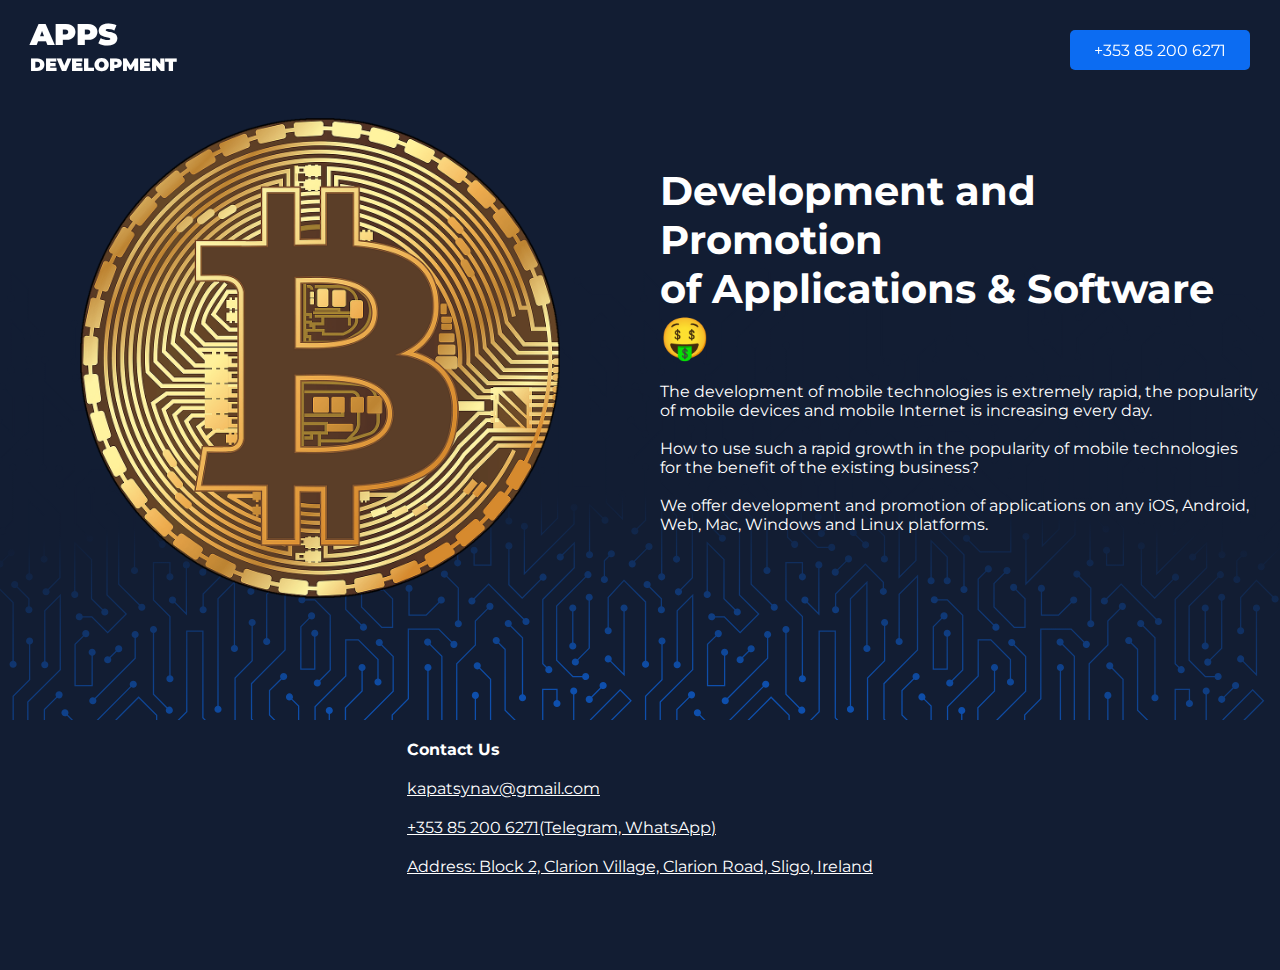
<file: index.html>
<!DOCTYPE html>
<html lang="en">

<head>
    <meta charset="UTF-8">
    <meta name="viewport" content="width=device-width, initial-scale=1.0">
    <link rel="stylesheet" href="css/style.css">
    <link rel="shortcut icon" href="img/icons.png" />
    <meta name="description" content="Development and promotion of applications and websites" />
    <title>Development and promotion of applications and websites</title>
</head>

<body>
    <header class="header">
        <div class="logo" style="line-height: 26px;">
            </span>APPS
            <br><span class="sc">DEVELOPMENT</span>
        </div>
        <div class="header-button">
            <a class="header-button__start" href="tel://+353852006271">+353 85
                200 6271</a>
        </div>
    </header>
    <main class=" main">
        <section class="section-cover">
            <div class="container">
                <div class="container-left section-awork-left">
                    <img src="img/btc.png" alt="vmining bitcoin" class="img-left">
                </div>
                <div class="container-right">
                    <h2 class="container-right-title">
                        Development and Promotion <br> of Applications & Software 🤑
                    </h2>
                    <p>
                        The development of mobile technologies is extremely rapid, the popularity of mobile
                        devices and
                        mobile Internet is increasing every day.<br><br>
                        How to use such a rapid growth in the popularity of mobile technologies for the benefit
                        of the
                        existing business?<br><br>
                        We offer development and promotion of applications on any iOS, Android, Web, Mac,
                        Windows and
                        Linux
                        platforms.</p>
                    <!-- <div onClick="window.location='https://smartcontract.vmining.org/login'" style="cursor:pointer"
                        class="btn-sec-li section-acompany-li">
                        <p>Invest now</p> -->
                </div>
            </div>
            </div>
            <img class="hg" src="img/hero-gradient.svg" alt="one" style="position: absolute;width: 100%; bottom: 0;">
        </section>
        </div>
    </main>
    <footer class="footer">
        <div class="footer-col">
            <div class="footer-col-one">
                <h4>Contact Us</h4>
                <a href="mailto://kapatsynav@gmail.com">kapatsynav@gmail.com</a>
                <a href="tel://+353852006271">+353 85 200 6271(Telegram, WhatsApp)</a>
                <a class="link-footer" href="https://goo.gl/maps/wLVXwQ1TdaYBkKqw6">Address: Block 2, Clarion Village, Clarion Road, Sligo,
                    Ireland</a>
            </div>
            <!-- <div class="footer-col-two">
                <h4>Affiliate program</h4>
                <p>Earn 10% from every referral user</p>
                <a href="https://smartcontract.vmining.org/login">Start</a>
            </div> -->
        </div>
    </footer>
    <!-- <script src="https://code.jquery.com/jquery-1.8.3.js"></script>
    <script>
        $(window).scroll(function () {
            if ($(this).scrollTop() > 1) {
                $('header').addClass("sticky");
            }
            else {
                $('header').removeClass("sticky");
            }
        });
    </script> -->
</body>

</html>
</file>
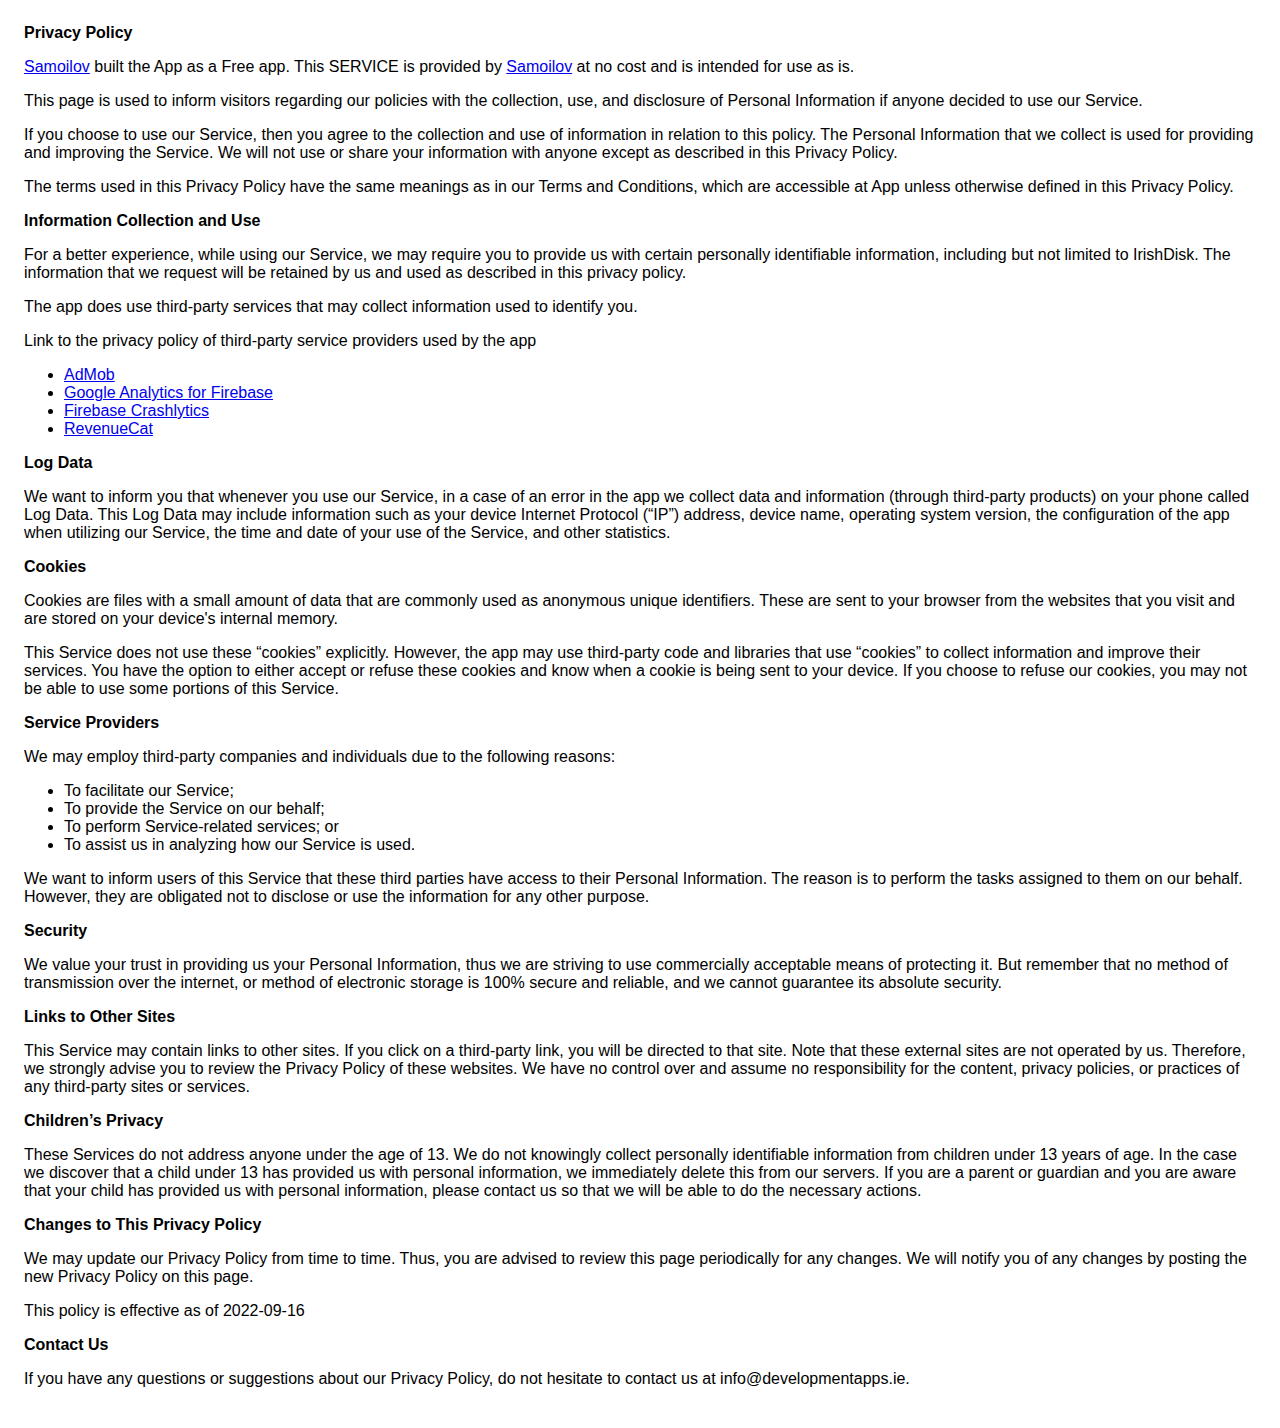
<file: android.html>
<!DOCTYPE html>
    <html>
    <head>
      <meta charset='utf-8'>
      <meta name='viewport' content='width=device-width'>
      <title>Privacy Policy</title>
      <style> body { font-family: 'Helvetica Neue', Helvetica, Arial, sans-serif; padding:1em; } </style>
    </head>
    <body>
    <strong>Privacy Policy</strong> <p>
                  <a href="https://play.google.com/store/apps/developer?id=Samoilov" target="_blank" rel="noopener noreferrer">Samoilov</a> built the App as
                  a Free app. This SERVICE is provided by
                  <a href="https://play.google.com/store/apps/developer?id=Samoilov" target="_blank" rel="noopener noreferrer">Samoilov</a> at no cost and is intended for use as
                  is.
                </p> <p>
                  This page is used to inform visitors regarding our
                  policies with the collection, use, and disclosure of Personal
                  Information if anyone decided to use our Service.
                </p> <p>
                  If you choose to use our Service, then you agree to
                  the collection and use of information in relation to this
                  policy. The Personal Information that we collect is
                  used for providing and improving the Service. We will not use or share your information with
                  anyone except as described in this Privacy Policy.
                </p> <p>
                  The terms used in this Privacy Policy have the same meanings
                  as in our Terms and Conditions, which are accessible at
                  App unless otherwise defined in this Privacy Policy.
                </p> <p><strong>Information Collection and Use</strong></p> <p>
                  For a better experience, while using our Service, we
                  may require you to provide us with certain personally
                  identifiable information, including but not limited to IrishDisk. The information that
                  we request will be retained by us and used as described in this privacy policy.
                </p> <div><p>
                    The app does use third-party services that may collect
                    information used to identify you.
                  </p> <p>
                    Link to the privacy policy of third-party service providers used
                    by the app
                  </p> <ul><li><a href="https://support.google.com/admob/answer/6128543?hl=en" target="_blank" rel="noopener noreferrer">AdMob</a></li><li><a href="https://firebase.google.com/policies/analytics" target="_blank" rel="noopener noreferrer">Google Analytics for Firebase</a></li><li><a href="https://firebase.google.com/support/privacy/" target="_blank" rel="noopener noreferrer">Firebase Crashlytics</a></li><!----><!----><!----><!----><!----><!----><!----><!----><!----><!----><!----><!----><!----><!----><!----><!----><!----><!----><!----><!----><!----><!----><!----><li><a href="https://www.revenuecat.com/privacy" target="_blank" rel="noopener noreferrer">RevenueCat</a></li></ul></div> <p><strong>Log Data</strong></p> <p>
                  We want to inform you that whenever you
                  use our Service, in a case of an error in the app
                  we collect data and information (through third-party
                  products) on your phone called Log Data. This Log Data may
                  include information such as your device Internet Protocol
                  (“IP”) address, device name, operating system version, the
                  configuration of the app when utilizing our Service,
                  the time and date of your use of the Service, and other
                  statistics.
                </p> <p><strong>Cookies</strong></p> <p>
                  Cookies are files with a small amount of data that are
                  commonly used as anonymous unique identifiers. These are sent
                  to your browser from the websites that you visit and are
                  stored on your device's internal memory.
                </p> <p>
                  This Service does not use these “cookies” explicitly. However,
                  the app may use third-party code and libraries that use
                  “cookies” to collect information and improve their services.
                  You have the option to either accept or refuse these cookies
                  and know when a cookie is being sent to your device. If you
                  choose to refuse our cookies, you may not be able to use some
                  portions of this Service.
                </p> <p><strong>Service Providers</strong></p> <p>
                  We may employ third-party companies and
                  individuals due to the following reasons:
                </p> <ul><li>To facilitate our Service;</li> <li>To provide the Service on our behalf;</li> <li>To perform Service-related services; or</li> <li>To assist us in analyzing how our Service is used.</li></ul> <p>
                  We want to inform users of this Service
                  that these third parties have access to their Personal
                  Information. The reason is to perform the tasks assigned to
                  them on our behalf. However, they are obligated not to
                  disclose or use the information for any other purpose.
                </p> <p><strong>Security</strong></p> <p>
                  We value your trust in providing us your
                  Personal Information, thus we are striving to use commercially
                  acceptable means of protecting it. But remember that no method
                  of transmission over the internet, or method of electronic
                  storage is 100% secure and reliable, and we cannot
                  guarantee its absolute security.
                </p> <p><strong>Links to Other Sites</strong></p> <p>
                  This Service may contain links to other sites. If you click on
                  a third-party link, you will be directed to that site. Note
                  that these external sites are not operated by us.
                  Therefore, we strongly advise you to review the
                  Privacy Policy of these websites. We have
                  no control over and assume no responsibility for the content,
                  privacy policies, or practices of any third-party sites or
                  services.
                </p> <p><strong>Children’s Privacy</strong></p> <div><p>
                    These Services do not address anyone under the age of 13.
                    We do not knowingly collect personally
                    identifiable information from children under 13 years of age. In the case
                    we discover that a child under 13 has provided
                    us with personal information, we immediately
                    delete this from our servers. If you are a parent or guardian
                    and you are aware that your child has provided us with
                    personal information, please contact us so that
                    we will be able to do the necessary actions.
                  </p></div> <!----> <p><strong>Changes to This Privacy Policy</strong></p> <p>
                  We may update our Privacy Policy from
                  time to time. Thus, you are advised to review this page
                  periodically for any changes. We will
                  notify you of any changes by posting the new Privacy Policy on
                  this page.
                </p> <p>This policy is effective as of 2022-09-16</p> <p><strong>Contact Us</strong></p> <p>
                  If you have any questions or suggestions about our
                  Privacy Policy, do not hesitate to contact us at info@developmentapps.ie.
    </body>
    </html>
</file>
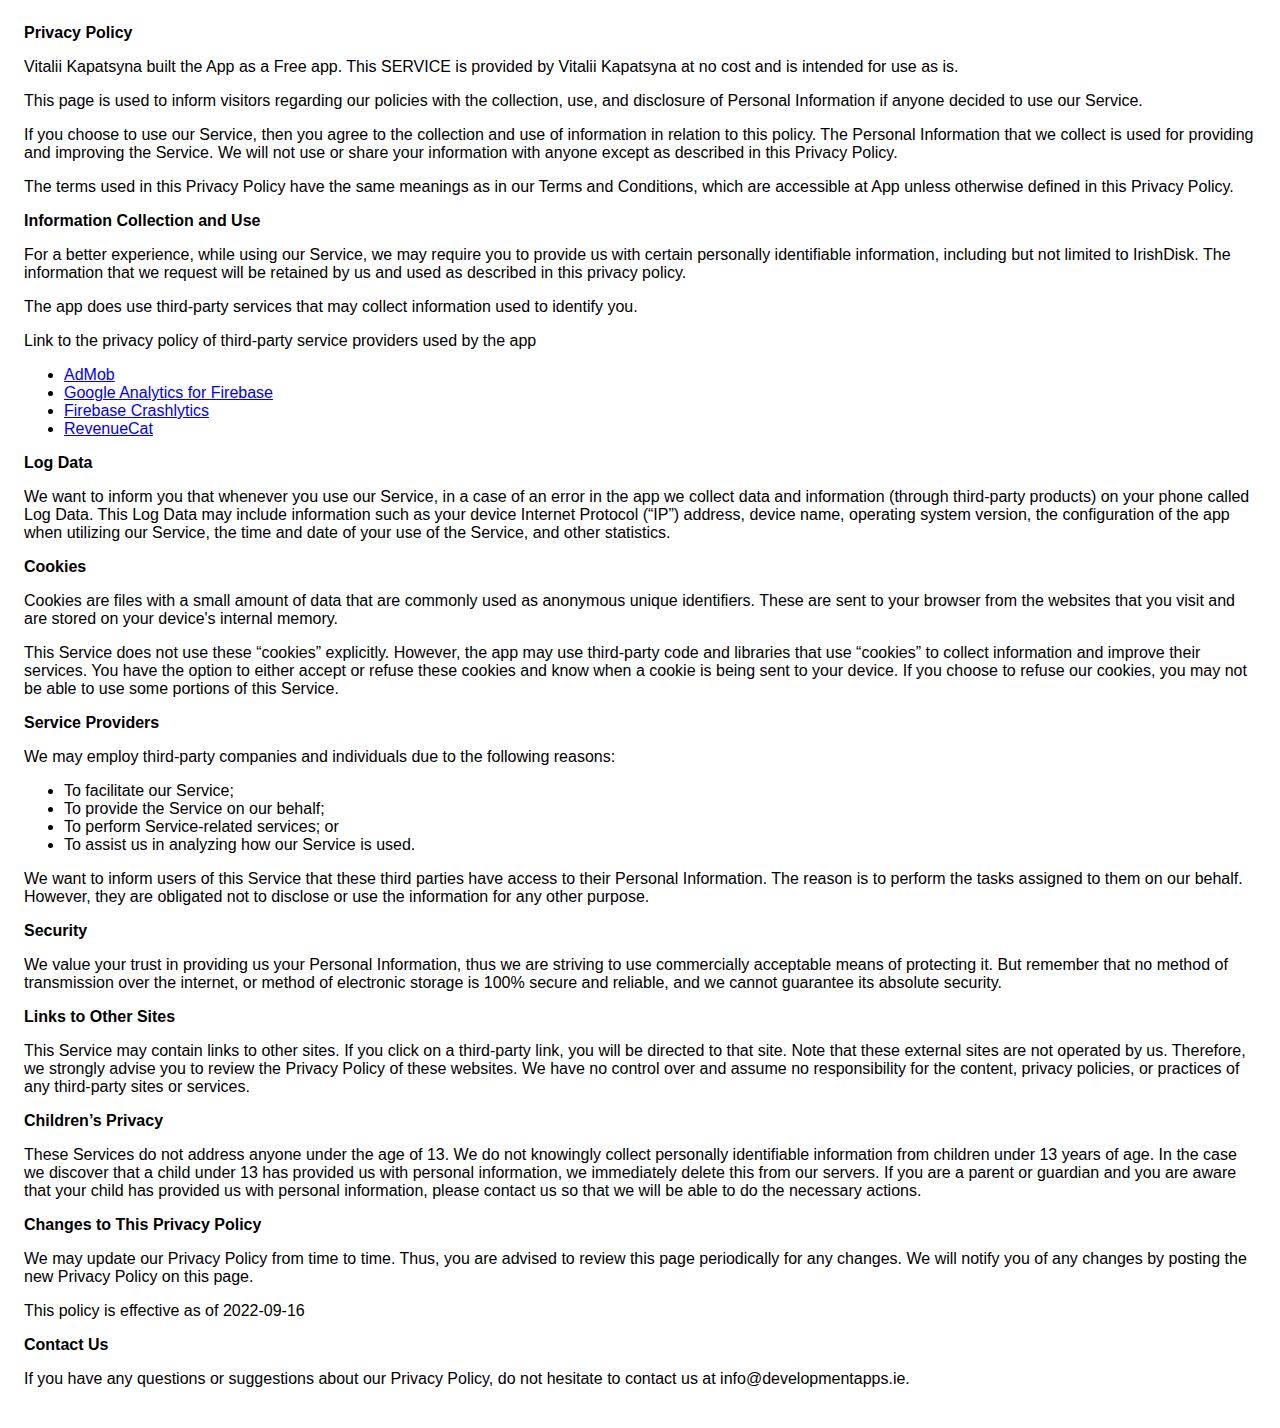
<file: privacy-policy.html>
<!DOCTYPE html>
    <html>
    <head>
      <meta charset='utf-8'>
      <meta name='viewport' content='width=device-width'>
      <title>Privacy Policy</title>
      <style> body { font-family: 'Helvetica Neue', Helvetica, Arial, sans-serif; padding:1em; } </style>
    </head>
    <body>
    <strong>Privacy Policy</strong> <p>
                  Vitalii Kapatsyna built the App as
                  a Free app. This SERVICE is provided by
                  Vitalii Kapatsyna at no cost and is intended for use as
                  is.
                </p> <p>
                  This page is used to inform visitors regarding our
                  policies with the collection, use, and disclosure of Personal
                  Information if anyone decided to use our Service.
                </p> <p>
                  If you choose to use our Service, then you agree to
                  the collection and use of information in relation to this
                  policy. The Personal Information that we collect is
                  used for providing and improving the Service. We will not use or share your information with
                  anyone except as described in this Privacy Policy.
                </p> <p>
                  The terms used in this Privacy Policy have the same meanings
                  as in our Terms and Conditions, which are accessible at
                  App unless otherwise defined in this Privacy Policy.
                </p> <p><strong>Information Collection and Use</strong></p> <p>
                  For a better experience, while using our Service, we
                  may require you to provide us with certain personally
                  identifiable information, including but not limited to IrishDisk. The information that
                  we request will be retained by us and used as described in this privacy policy.
                </p> <div><p>
                    The app does use third-party services that may collect
                    information used to identify you.
                  </p> <p>
                    Link to the privacy policy of third-party service providers used
                    by the app
                  </p> <ul><li><a href="https://support.google.com/admob/answer/6128543?hl=en" target="_blank" rel="noopener noreferrer">AdMob</a></li><li><a href="https://firebase.google.com/policies/analytics" target="_blank" rel="noopener noreferrer">Google Analytics for Firebase</a></li><li><a href="https://firebase.google.com/support/privacy/" target="_blank" rel="noopener noreferrer">Firebase Crashlytics</a></li><!----><!----><!----><!----><!----><!----><!----><!----><!----><!----><!----><!----><!----><!----><!----><!----><!----><!----><!----><!----><!----><!----><!----><li><a href="https://www.revenuecat.com/privacy" target="_blank" rel="noopener noreferrer">RevenueCat</a></li></ul></div> <p><strong>Log Data</strong></p> <p>
                  We want to inform you that whenever you
                  use our Service, in a case of an error in the app
                  we collect data and information (through third-party
                  products) on your phone called Log Data. This Log Data may
                  include information such as your device Internet Protocol
                  (“IP”) address, device name, operating system version, the
                  configuration of the app when utilizing our Service,
                  the time and date of your use of the Service, and other
                  statistics.
                </p> <p><strong>Cookies</strong></p> <p>
                  Cookies are files with a small amount of data that are
                  commonly used as anonymous unique identifiers. These are sent
                  to your browser from the websites that you visit and are
                  stored on your device's internal memory.
                </p> <p>
                  This Service does not use these “cookies” explicitly. However,
                  the app may use third-party code and libraries that use
                  “cookies” to collect information and improve their services.
                  You have the option to either accept or refuse these cookies
                  and know when a cookie is being sent to your device. If you
                  choose to refuse our cookies, you may not be able to use some
                  portions of this Service.
                </p> <p><strong>Service Providers</strong></p> <p>
                  We may employ third-party companies and
                  individuals due to the following reasons:
                </p> <ul><li>To facilitate our Service;</li> <li>To provide the Service on our behalf;</li> <li>To perform Service-related services; or</li> <li>To assist us in analyzing how our Service is used.</li></ul> <p>
                  We want to inform users of this Service
                  that these third parties have access to their Personal
                  Information. The reason is to perform the tasks assigned to
                  them on our behalf. However, they are obligated not to
                  disclose or use the information for any other purpose.
                </p> <p><strong>Security</strong></p> <p>
                  We value your trust in providing us your
                  Personal Information, thus we are striving to use commercially
                  acceptable means of protecting it. But remember that no method
                  of transmission over the internet, or method of electronic
                  storage is 100% secure and reliable, and we cannot
                  guarantee its absolute security.
                </p> <p><strong>Links to Other Sites</strong></p> <p>
                  This Service may contain links to other sites. If you click on
                  a third-party link, you will be directed to that site. Note
                  that these external sites are not operated by us.
                  Therefore, we strongly advise you to review the
                  Privacy Policy of these websites. We have
                  no control over and assume no responsibility for the content,
                  privacy policies, or practices of any third-party sites or
                  services.
                </p> <p><strong>Children’s Privacy</strong></p> <div><p>
                    These Services do not address anyone under the age of 13.
                    We do not knowingly collect personally
                    identifiable information from children under 13 years of age. In the case
                    we discover that a child under 13 has provided
                    us with personal information, we immediately
                    delete this from our servers. If you are a parent or guardian
                    and you are aware that your child has provided us with
                    personal information, please contact us so that
                    we will be able to do the necessary actions.
                  </p></div> <!----> <p><strong>Changes to This Privacy Policy</strong></p> <p>
                  We may update our Privacy Policy from
                  time to time. Thus, you are advised to review this page
                  periodically for any changes. We will
                  notify you of any changes by posting the new Privacy Policy on
                  this page.
                </p> <p>This policy is effective as of 2022-09-16</p> <p><strong>Contact Us</strong></p> <p>
                  If you have any questions or suggestions about our
                  Privacy Policy, do not hesitate to contact us at info@developmentapps.ie.
    </body>
    </html>
</file>
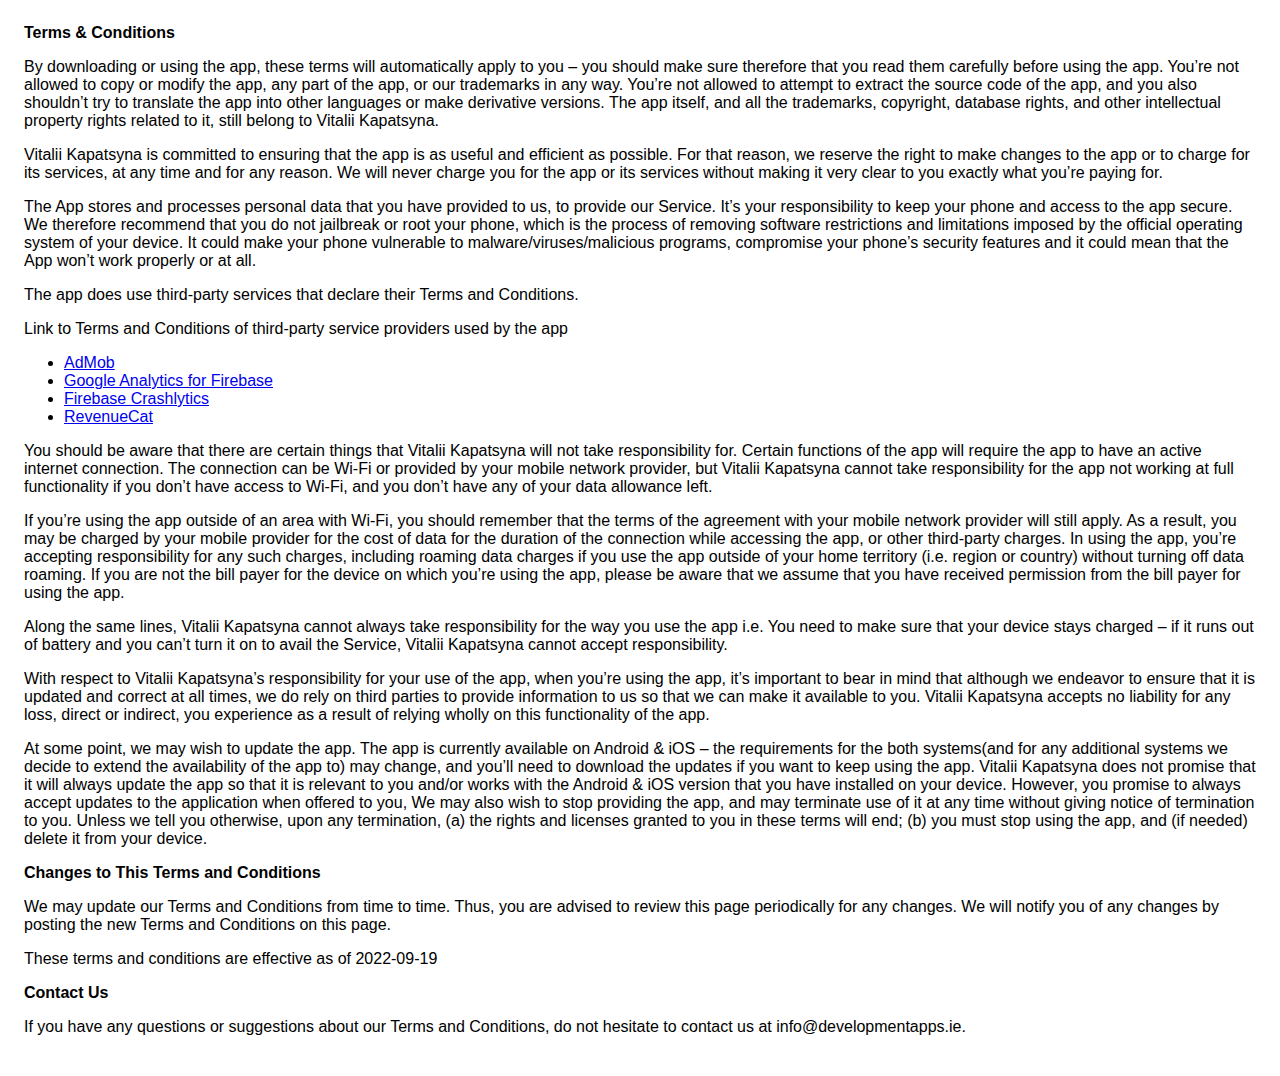
<file: terms-conditions.html>
<!DOCTYPE html>
    <html>
    <head>
      <meta charset='utf-8'>
      <meta name='viewport' content='width=device-width'>
      <title>Terms &amp; Conditions</title>
      <style> body { font-family: 'Helvetica Neue', Helvetica, Arial, sans-serif; padding:1em; } </style>
    </head>
    <body>
    <strong>Terms &amp; Conditions</strong> <p>
                  By downloading or using the app, these terms will
                  automatically apply to you – you should make sure therefore
                  that you read them carefully before using the app. You’re not
                  allowed to copy or modify the app, any part of the app, or
                  our trademarks in any way. You’re not allowed to attempt to
                  extract the source code of the app, and you also shouldn’t try
                  to translate the app into other languages or make derivative
                  versions. The app itself, and all the trademarks, copyright,
                  database rights, and other intellectual property rights related
                  to it, still belong to Vitalii Kapatsyna.
                </p> <p>
                  Vitalii Kapatsyna is committed to ensuring that the app is
                  as useful and efficient as possible. For that reason, we
                  reserve the right to make changes to the app or to charge for
                  its services, at any time and for any reason. We will never
                  charge you for the app or its services without making it very
                  clear to you exactly what you’re paying for.
                </p> <p>
                  The App stores and processes personal data that
                  you have provided to us, to provide our
                  Service. It’s your responsibility to keep your phone and
                  access to the app secure. We therefore recommend that you do
                  not jailbreak or root your phone, which is the process of
                  removing software restrictions and limitations imposed by the
                  official operating system of your device. It could make your
                  phone vulnerable to malware/viruses/malicious programs,
                  compromise your phone’s security features and it could mean
                  that the App won’t work properly or at all.
                </p> <div><p>
                    The app does use third-party services that declare their
                    Terms and Conditions.
                  </p> <p>
                    Link to Terms and Conditions of third-party service
                    providers used by the app
                  </p> <ul><li><a href="https://developers.google.com/admob/terms" target="_blank" rel="noopener noreferrer">AdMob</a></li><li><a href="https://firebase.google.com/terms/analytics" target="_blank" rel="noopener noreferrer">Google Analytics for Firebase</a></li><li><a href="https://firebase.google.com/terms/crashlytics" target="_blank" rel="noopener noreferrer">Firebase Crashlytics</a></li><!----><!----><!----><!----><!----><!----><!----><!----><!----><!----><!----><!----><!----><!----><!----><!----><!----><!----><!----><!----><!----><!----><!----><li><a href="https://www.revenuecat.com/terms" target="_blank" rel="noopener noreferrer">RevenueCat</a></li></ul></div> <p>
                  You should be aware that there are certain things that
                  Vitalii Kapatsyna will not take responsibility for. Certain
                  functions of the app will require the app to have an active
                  internet connection. The connection can be Wi-Fi or provided
                  by your mobile network provider, but Vitalii Kapatsyna
                  cannot take responsibility for the app not working at full
                  functionality if you don’t have access to Wi-Fi, and you don’t
                  have any of your data allowance left.
                </p> <p></p> <p>
                  If you’re using the app outside of an area with Wi-Fi, you
                  should remember that the terms of the agreement with your
                  mobile network provider will still apply. As a result, you may
                  be charged by your mobile provider for the cost of data for
                  the duration of the connection while accessing the app, or
                  other third-party charges. In using the app, you’re accepting
                  responsibility for any such charges, including roaming data
                  charges if you use the app outside of your home territory
                  (i.e. region or country) without turning off data roaming. If
                  you are not the bill payer for the device on which you’re
                  using the app, please be aware that we assume that you have
                  received permission from the bill payer for using the app.
                </p> <p>
                  Along the same lines, Vitalii Kapatsyna cannot always take
                  responsibility for the way you use the app i.e. You need to
                  make sure that your device stays charged – if it runs out of
                  battery and you can’t turn it on to avail the Service,
                  Vitalii Kapatsyna cannot accept responsibility.
                </p> <p>
                  With respect to Vitalii Kapatsyna’s responsibility for your
                  use of the app, when you’re using the app, it’s important to
                  bear in mind that although we endeavor to ensure that it is
                  updated and correct at all times, we do rely on third parties
                  to provide information to us so that we can make it available
                  to you. Vitalii Kapatsyna accepts no liability for any
                  loss, direct or indirect, you experience as a result of
                  relying wholly on this functionality of the app.
                </p> <p>
                  At some point, we may wish to update the app. The app is
                  currently available on Android &amp; iOS – the requirements for the 
                  both systems(and for any additional systems we
                  decide to extend the availability of the app to) may change,
                  and you’ll need to download the updates if you want to keep
                  using the app. Vitalii Kapatsyna does not promise that it
                  will always update the app so that it is relevant to you
                  and/or works with the Android &amp; iOS version that you have
                  installed on your device. However, you promise to always
                  accept updates to the application when offered to you, We may
                  also wish to stop providing the app, and may terminate use of
                  it at any time without giving notice of termination to you.
                  Unless we tell you otherwise, upon any termination, (a) the
                  rights and licenses granted to you in these terms will end;
                  (b) you must stop using the app, and (if needed) delete it
                  from your device.
                </p> <p><strong>Changes to This Terms and Conditions</strong></p> <p>
                  We may update our Terms and Conditions
                  from time to time. Thus, you are advised to review this page
                  periodically for any changes. We will
                  notify you of any changes by posting the new Terms and
                  Conditions on this page.
                </p> <p>
                  These terms and conditions are effective as of 2022-09-19
                </p> <p><strong>Contact Us</strong></p> <p>
                  If you have any questions or suggestions about our
                  Terms and Conditions, do not hesitate to contact us
                  at info@developmentapps.ie.
    </body>
    </html>
</file>
<file: css/style.css>
@import url('https://fonts.googleapis.com/css2?family=Montserrat:wght@100;300;400;500;600;700;800;900&display=swap');


* {
    margin: 0;
    padding: 0;
    list-style-type: none;
    box-sizing: border-box;
    font-family: 'Montserrat', sans-serif;
}

h1 {
    font-size: 30px;
    width: 65%;
    margin: 0 auto;
}

h1,
h2,
h3,
h4,
h5,
h6,
p {
    padding-bottom: 20px;
}

.flex-flex {
    display: flex;
    flex-direction: column-reverse;
}

ul {
    display: flex;
}

a {
    text-decoration: none;
    color: #000;
}

.vv {
    color: #0c6cf2;
    font-size: 50px;
}

.sc {
    font-size: 18px;
}

.img-left {
    width: 80%;
}


.container {
    display: flex;
    justify-content: center;
    align-items: center;
    max-width: 1400px;
    margin: 60px auto;
    z-index: 1;
}

.container-left {
    width: 50%;
    margin: 20px;
}

.container-right {
    width: 50%;
    margin: 20px;
}

/*HEADER*/
.header {
    width: 100%;
    height: 100px;
    display: flex;
    position: fixed;
    align-items: center;
    justify-content: space-between;
    z-index: 10;
    transition: all 0.4s ease;
    padding: 0px 30px;
}

.logo {
    color: #fff;
    font-size: 30px;
    font-weight: 900;
}

.header-button {
    display: flex;
    align-items: center;
    -webkit-transition: All 0.3s ease;
    -moz-transition: All 0.3s ease;
    -o-transition: All 0.3s ease;
    -ms-transition: All 0.3s ease;
    transition: All 0.3s ease;
}

.header-button__sale {
    background-color: rgb(12, 108, 242, .6);
    margin-right: 25px;
    -webkit-transition: All 0.3s ease;
    -moz-transition: All 0.3s ease;
    -o-transition: All 0.3s ease;
    -ms-transition: All 0.3s ease;
    transition: All 0.3s ease;
}

.header-button__sale:hover {
    color: #0c6cf2;
}

.header-button__start {
    display: flex;
    justify-content: center;
    align-items: center;
    color: #ffffff;
    background-color: #0c6cf2;
    border-radius: 5px;
    width: 180px;
    height: 40px;
    -webkit-transition: All 0.3s ease;
    -moz-transition: All 0.3s ease;
    -o-transition: All 0.3s ease;
    -ms-transition: All 0.3s ease;
    transition: All 0.3s ease;
}

.header-button__start:hover {
    background-color: rgb(12, 108, 242, .6);
}

/*Menu*/
.nav__ul {
    display: flex;
    justify-content: center;
    list-style-type: none;
}

.nav__ul__li {
    margin-right: 20px;
    text-decoration: none;
    font-weight: 500;
}

.lineThrough {
    color: #000000;
    text-decoration: none;
    position: relative;
    overflow: hidden;
}

.lineThrough::before {
    content: '';
    position: absolute;
    top: 50%;
    background: #0c6cf2;
    height: 2px;
    left: 0;
    width: 100%;
    transform: translate3d(-101%, 0, 0);
    transition: transform 0.7s ease-in-out;
}

.lineThrough::after {
    content: '';
    position: absolute;
    top: 0;
    left: 0;
    width: 100%;
    height: 100%;
    background: #0c6cf2;
    transform: translate3d(-100%, 0, 0) translate3d(-1px, 0, 0);
    transition: transform 0.7s ease-in-out;
}

.lineThrough:hover::after {
    transform: translate3d(100%, 0, 0) translate3d(1px, 0, 0);
}


.lineThrough:hover::before {
    transform: translate3d(0, 0, 0);
}

/*END Menu*/
header.sticky {
    background-color: #121d33;
    transition: all 0.4s ease;
}

/*END HEADER*/

/*MAIN*/

/*section-cover*/

.section-cover {
    display: flex;
    width: 100%;
    position: relative;
    height: 80vh;
    justify-content: center;
    align-items: center;
    color: #fff;
    background: #121D33;
}

.section-cover-left {
    display: flex;
    flex-direction: column;
    justify-content: center;
    align-items: center;
    width: 100%;
    height: 100%;
    z-index: 1;
}

.section-cover-left-content {
    text-align: center;
}

.section-cover-left-title {
    font-size: 50px !important;
    font-weight: 900;
}

.section-cover-left-text {
    padding-top: 18px;
    font-size: 25px !important;
    font-weight: 400;
}

.section-cover-left-btn {
    display: flex;
    justify-content: center;
    padding-top: 30px;
    font-size: 18px !important;
    font-weight: 700;
    text-align: center;
}

.section-cover-left-btn>a {
    width: 200px;
    height: 50px;
}

.section-cover-right {
    display: flex;
    justify-content: flex-end;
    min-width: 55%;
    height: 100%;
}

.section-cover-img {
    width: 250px;
    height: 250px;
    object-fit: cover;
    position: absolute;
    display: flex;
    justify-content: flex-start;
    right: 30%;
    top: 25%;
    background-repeat: no-repeat;
    border-radius: 35px;
    background-size: cover;
}

.img-border {
    border: 2px solid #0c6cf2;
    padding-bottom: 61px;
    margin-top: -33px;
    right: 28%;
}


/*END section-cover*/

/*section-awork*/
.section-awork {
    display: flex;
    background-color: #F6F6F6;
    color: rgba(0, 0, 0, .8);
}

.section-awork p {
    font-size: 16px;
}

.section-awork h2 {
    font-size: 40px;
}

.section-awork img {
    width: 65%;
    text-align: center;
}

.section-awork-left {
    text-align: center;
}

/*END section-awork*/


/*section-acompany*/

.section-acompany {
    display: flex;
    position: relative;
    background-color: #121D33;
    color: #fff;
}

.container-right-title {
    font-size: 40px;
}

.section-acompany-li {
    display: flex;
    background-color: #F6F6F6;
    color: rgba(0, 0, 0, .8);
    padding: 10px 15px;
    border-radius: 5px;
    align-items: center;
    margin-bottom: 15px;
    max-width: 530px;
}

.section-acompany-li p {
    width: 100%;
    height: 100%;
    display: flex;
    justify-content: center;
    align-items: center;
    padding: 0;
    margin: 10px 0px;
    font-size: 18px;
    font-weight: 600;
}

.btn-sec-li {
    background-color: rgb(12 108 242);
    color: #F6F6F6;
    cursor: pointer;
    -webkit-transition: All 0.3s ease;
    -moz-transition: All 0.3s ease;
    -o-transition: All 0.3s ease;
    -ms-transition: All 0.3s ease;
    transition: All 0.3s ease;
}

.btn-sec-li:hover {
    background-color: rgb(12, 108, 242, .6);
    -webkit-transition: All 0.3s ease;
    -moz-transition: All 0.3s ease;
    -o-transition: All 0.3s ease;
    -ms-transition: All 0.3s ease;
    transition: All 0.3s ease;

}


.section-acompany-ul span {
    display: flex;
    justify-content: center;
    background: #0c6cf2;
    color: #fff;
    font-weight: 900;
    border-radius: 5px;
    margin-right: 10px;
    font-size: 21px;
    align-items: center;
    min-width: 50px;
    min-height: 50px;
}

.section-advantages {
    display: flex;
    background-color: #F6F6F6;
    color: rgba(0, 0, 0, .8);
    flex-direction: column;

}

.section-advantages-header {
    margin-top: 60px;
    display: flex;
    justify-content: center;
    align-items: center;
    flex-direction: column;
    text-align: center;
}

.section-advantages-header h3 {
    color: #0c6cf2;
    font-size: 40px;
}

.section-advantages-header h4 {
    max-width: 880px;
    color: rgba(0, 0, 0, .5);
}

.advantages-list-block {
    display: flex;
}

.advantages-list-block-content {
    height: 134px;
    z-index: 2;
    position: relative;
}

.advantage-title {
    font-size: 20px;
    font-weight: 900;
    color: #0c6cf2;
    margin-bottom: 10px;
}

.advantage-title-numbers {
    position: absolute;
    font-size: 65px;
    font-weight: 900;
    color: #d8d8d8;
    padding-bottom: 40px;
    margin-top: -40px;
    margin-left: -25px;
}

/*END section-acompany*/

/*FOOTER*/
.footer {
    background-color: #121D33;
    width: 100%;
    height: 250px;
}

.footer-col {
    display: flex;
    flex-direction: row;
    color: #fff;
    height: 100%;
    justify-content: space-evenly;
    padding-top: 20px;
}

.footer-col a {
    color: #fff;
    text-decoration: underline;
    padding-bottom: 20px;
}

.footer-col a:hover {
    color: #fff;
    text-decoration: none;
}

.footer-col-one,
.footer-col-two {
    display: flex;
    flex-direction: column;
}

@media (max-width: 1100px) {

    .img-left {
        margin-top: 50px;
        width: 40%;
    }

    .section-cover {
        height: 100%;

    }

    .container-right-title {
        font-size: 30px;
    }

    .nav,
    .section-cover-img,
    .section-cover-right {
        display: none;
    }

    /* .section-cover {
        margin-top: 20vh;
    } */

    .link-footer {
        padding: 10px;
    }

    .section-cover-left-content {
        width: 90%;
        margin-left: 0;
    }

    .section-cover-left-title {
        padding-top: 60px;
    }

    .section-cover-left {
        width: 100%;

    }

    .container {
        flex-direction: column;
    }

    .advantages-list-block {
        display: flex;
        flex-direction: column;
        align-items: center;
    }

    .container-left,
    .container-right {
        align-items: center;
        width: 80%;
        margin: 0;
        display: flex;
        flex-direction: column;
    }

    .section-advantages-header h3 {
        font-size: 23px;
    }

    .section-advantages-header h4 {
        font-size: 14px;
    }

    .advantage-title-numbers {
        padding-bottom: 0px;
        margin-top: 0px;
        margin-left: 0px;
        position: relative;
    }

    .advantages-list-block-content {
        height: auto;
        z-index: 2;
        position: relative;
    }

    .section-cover-left-title {
        font-size: 40px !important;
        font-weight: 900;
    }

    .section-cover-left-text {
        padding-top: 18px;
        font-size: 17px !important;
        font-weight: 400;
    }

    /* .hg {
        display: none;
    } */

    h1 {
        font-size: 23px;
        width: 90%;
        margin: 0 auto;
    }

    .logo {
        font-size: 20px;
    }

    .header {
        padding: 0px 10px;
    }

    .header-button__start {
        width: 160px;
    }

    .vv {
        color: #0c6cf2;
        font-size: 35px;
    }

    .sc {
        font-size: 12px;
    }

    .footer-col {
        display: flex;
        flex-direction: column;
        align-items: center;
    }

    .footer-col-one,
    .footer-col-two {
        width: 100%;
        display: flex;
        flex-direction: column;
        align-items: center;
    }
}

/*END MAIN*/
</file>
